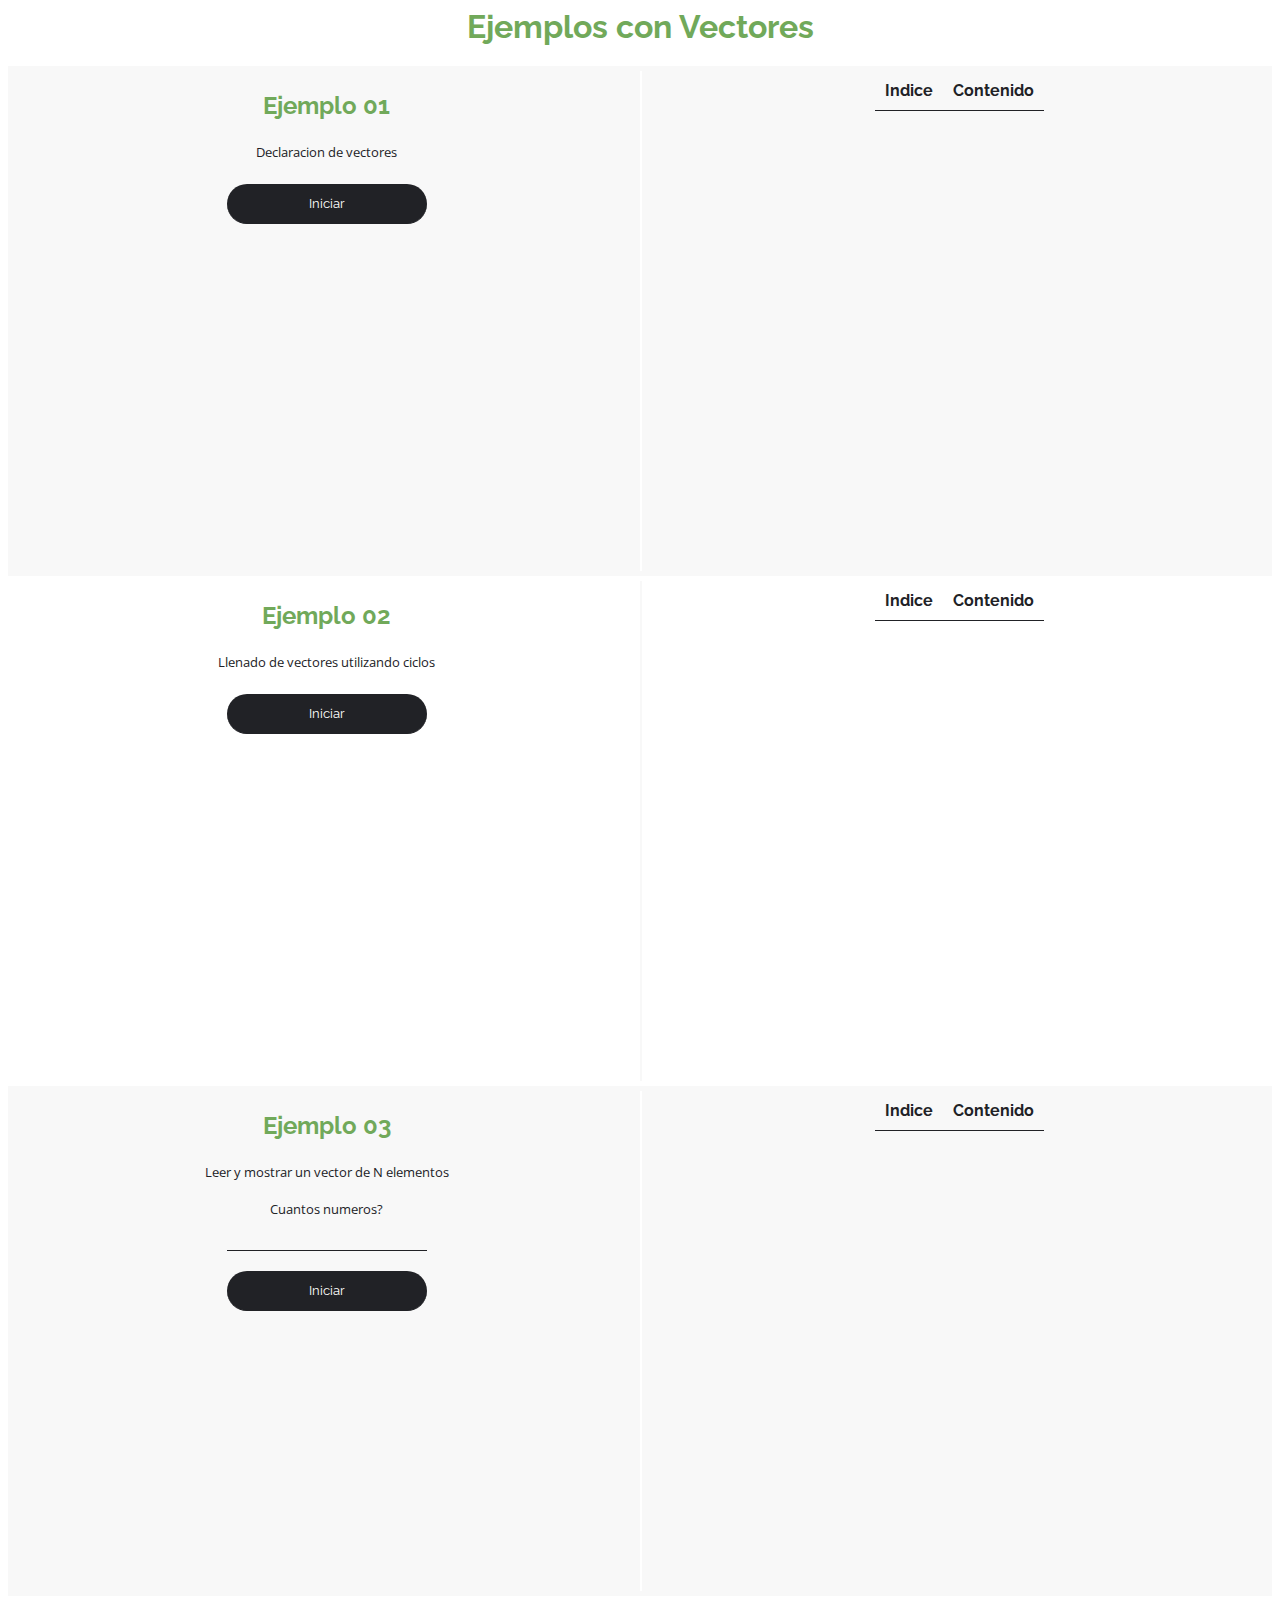
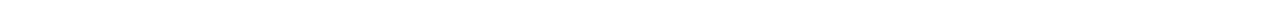
<file: Ejemplos/index.html>
<html lang="en">
  <head>
    <meta charset="UTF-8" />
    <meta name="viewport" content="width=device-width, initial-scale=1.0" />
    <meta http-equiv="X-UA-Compatible" content="ie=edge" />
    <title>Vectores</title>

    <!-- Google Fonts -->
    <link
      href="https://fonts.googleapis.com/css?family=Raleway:100,300,400,500,600,700&display=swap"
      rel="stylesheet"
    />
    <link
      href="https://fonts.googleapis.com/css?family=Open+Sans:300,400,600,700&display=swap"
      rel="stylesheet"
    />

    <!-- Custom CSS -->
    <link rel="stylesheet" href="style.css" />
  </head>
  <body>
    <!-- Title -->

    <h1>Ejemplos con Vectores</h1>

    <!-- Example 01-->
    <div class="container dark">
      <div class="left border">
        <!-- Actualizar título -->
        <h2>Ejemplo 01</h2>
        <!-- Actualizar descripción -->
        <p>
          Declaracion de vectores
        </p>
        <form class="center" onsubmit="return false">
          <!-- Actualizar id -->
          <input
            type="button"
            value="Iniciar"
            class="column"
            id="btnEjemplo01"
          />
        </form>
      </div>
      <div class="right">
        <table align="center">
          <thead>
            <tr>
              <th>Indice</th>
              <th>Contenido</th>
            </tr>
          </thead>
          <!-- Actualizar id -->
          <tbody id="tabla01"></tbody>
        </table>
      </div>
    </div>
    <!-- End Example 01-->
    
   <!-- Example 02-->
    <div class="container">
      <div class="left border-dark">
        <!-- Actualizar título -->
        <h2>Ejemplo 02</h2>
        <!-- Actualizar descripción -->
        <p>
          Llenado de vectores utilizando ciclos
        </p>
        <form class="center" onsubmit="return false">
          <!-- Actualizar id -->
          <input
            type="button"
            value="Iniciar"
            class="column"
            id="btnEjemplo02"
          />
        </form>
      </div>
      <div class="right">
        <table align="center">
          <thead>
            <tr>
              <th>Indice</th>
              <th>Contenido</th>
            </tr>
          </thead>
          <!-- Actualizar id -->
          <tbody id="tabla02"></tbody>
        </table>
      </div>
    </div>
    <!-- End Example 02-->
    
    <!-- Example 03-->
    <div class="container dark">
      <div class="left border">
        <!-- Actualizar título -->
        <h2>Ejemplo 03</h2>
        <!-- Actualizar descripción -->
        <p>
          Leer y mostrar un vector de N elementos
        </p>
        <form class="center" onsubmit="return false">
        <label for='numero03'>Cuantos numeros?</label>
        <input type='number'id='numero03'/>
          <!-- Actualizar id -->
          <input
            type="button"
            value="Iniciar"
            class="column"
            id="btnEjemplo03"
          />
        </form>
      </div>
      <div class="right">
        <table align="center">
          <thead>
            <tr>
              <th>Indice</th>
              <th>Contenido</th>
            </tr>
          </thead>
          <!-- Actualizar id -->
          <tbody id="tabla03"></tbody>
        </table>
      </div>
    </div>
    <!-- End Example 03 -->

    <script src="main.js"></script>
  </body>
</html>
</file>
<file: Ejemplos/style.css>
/*------------------------------------
  Default Theme
  Fonts: Raleway & Open Sans
  Colors:
    Green:    #71a95a
    Grey:           #212226
    Light Grey:    #f8f8f8
    White:          #fff
    Black:          #000
*/

/*------------------------------------
 *  Html, Body
 */

 body {
  color: #212226;
  font-family: "Raleway", sans-serif;
}

h1,
h2
{

  color: #71a95a;
  text-align: center;
}

label, p {
  font-family: "Open Sans", sans-serif;
  font-size: 13px;
  font-weight: 400;
  line-height: 24px;
  text-align: center;
}

input {
  display: block;
  font-family: 'Raleway', sans-serif;
  margin: 0px auto 10px auto;
  font-size: 13px;
  color:#212226;
  background-color:  #f8f8f8;
  width: 200px;
  height: 30px;
  border: none;
  border-bottom: 1px solid #212226;
  text-align: center;

}

input[type=button] {
  display: block;
  font-family: 'Raleway', sans-serif;
  margin: 20px auto;
  font-size: 13px;
  color:#fff;
  background-color: #212226;
  width: 200px;
  height: 40px;
  border-radius: 28px;
  text-align: center;
  text-decoration: none;
}

input[type=button]:hover {
  cursor: pointer;
  box-shadow: 0 4px 8px 0 rgba(0, 0, 0, 0.2), 0 6px 20px 0 rgba(0, 0, 0, 0.19);

}

input[type=button]:active {
  cursor: pointer;
  background-color:#71a95a;
  box-shadow: none;
}

input:focus {
  outline:0;
}

table {
  border-spacing: 0;
}


th, td {
  padding: 10px 10px;
  border-bottom: 1px solid #212226;;
}
/*------------------------------------
 *  Container
 */

 .container {
   height: 500px;
   padding:5px;
 }

 .dark {
   background-color: #f8f8f8
 }

 .left {
   width: 50%;
   float: left;
   height: 100%;
 }

 .right {
   width: 49%;
   float: right;
   height: 100%;
}

.border {
  border-right: 2px solid   #fff;
}

.border-dark {
  border-right: 2px solid  #f8f8f8
}

.center {
  text-align: center;
}
</file>
